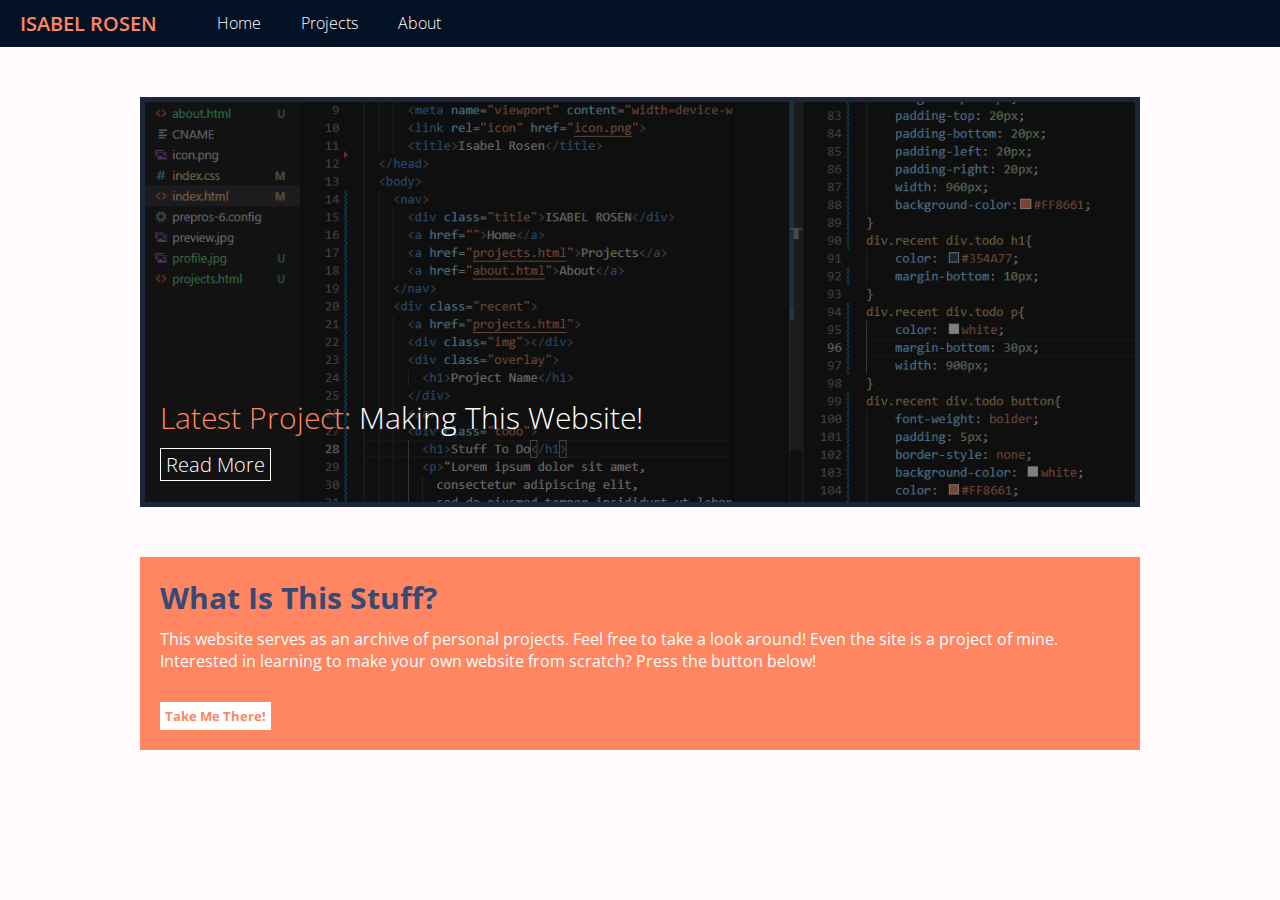
<file: index.html>
<!doctype html>
<html>
    <head>
        <meta name="viewport" content="width=device-width" />
        <link rel="stylesheet" type="text/css" href="site.css">
        <link rel="stylesheet" type="text/css" href="home.css">
        <link rel="preconnect" href="https://fonts.googleapis.com">
  <link rel="preconnect" href="https://fonts.gstatic.com" crossorigin>
  <link href="https://fonts.googleapis.com/css2?family=Open+Sans:wght@300;400;500;600;700;800&display=swap" rel="stylesheet">
	    <!--<link rel="stylesheet" type="text/css" href="home_mobile.css" media="screen  and (max-width: 40em)"/>-->
        <meta name="viewport" content="width=device-width, initial-scale=1">
        <link rel="icon" href="icon.png">
        <title>Isabel Rosen</title>
    </head>
    <body>
      <nav>
        <div class="title">ISABEL ROSEN</div>
        <a href="">Home</a>
        <a href="projects.html">Projects</a>
        <a href="about.html">About</a>
      </nav>
      <div class="recent">
        <a href="projectpage.html">
        <div class="wrapper">
          <div class="img"></div>
          <div class="overlay">
            <h1><span class="accent">Latest Project:</span> Making This Website!</h1>
            <button>Read More</button>
          </div>
        </div>
        </a>
        <div class="todo">
          <h1>What Is This Stuff?</h1>
          <p>This website serves as an archive of personal projects. Feel free to take a look around!
            Even the site is a project of mine.
            Interested in learning to make your own website from scratch? Press the button below!
          </p>
          <a href="projectpage.html"><button>Take Me There!</button></a>
        </div>
      </div>
    </body>
</html>
</file>
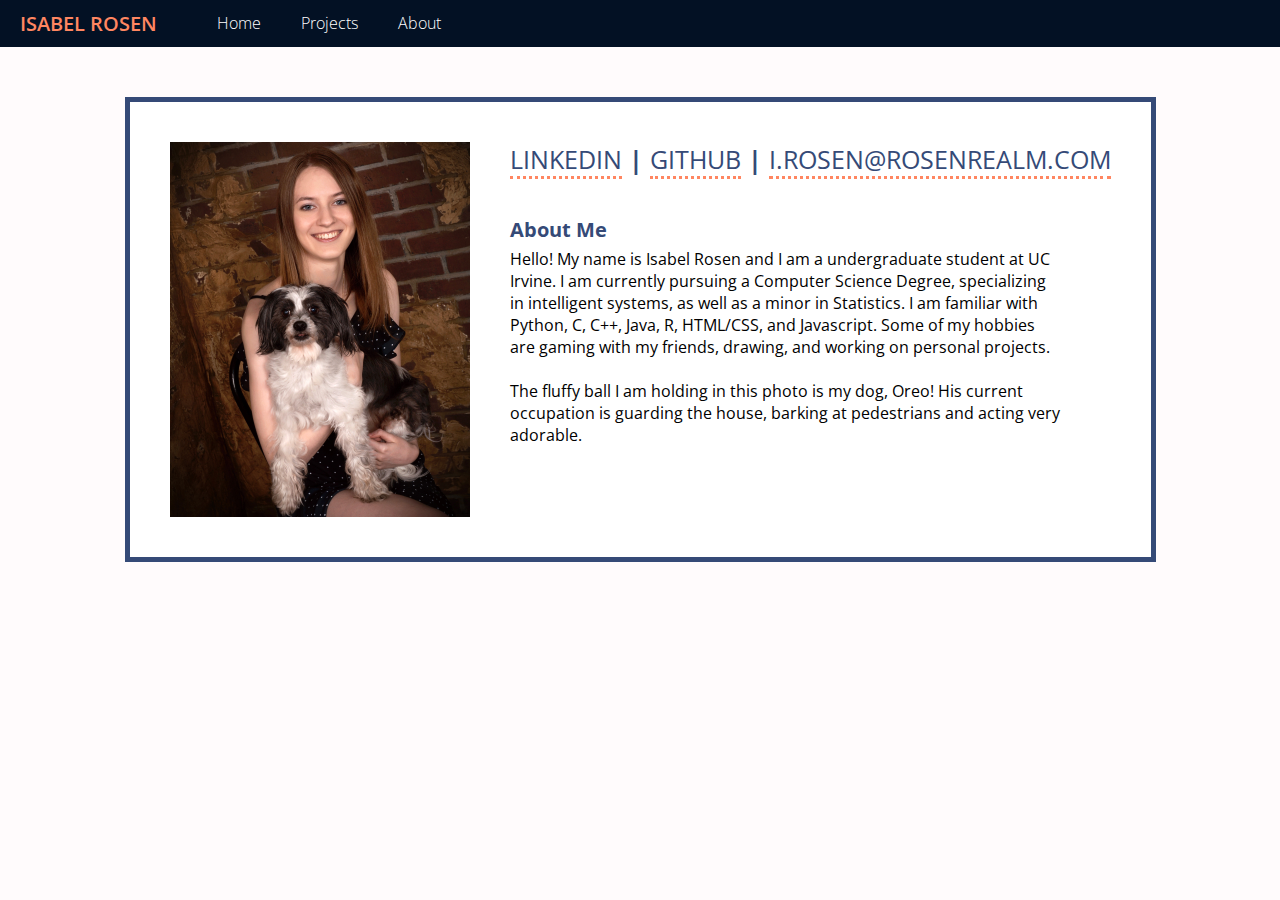
<file: about.html>
<!doctype html>
<html>
    <head>
        <link rel="stylesheet" type="text/css" href="site.css">
        <link rel="stylesheet" type="text/css" href="about.css">
        <link rel="preconnect" href="https://fonts.googleapis.com">
  <link rel="preconnect" href="https://fonts.gstatic.com" crossorigin>
  <link href="https://fonts.googleapis.com/css2?family=Open+Sans:wght@300;400;500;600;700;800&display=swap" rel="stylesheet">
	    <!--<link rel="stylesheet" type="text/css" href="home_mobile.css" media="screen  and (max-width: 40em)"/>-->
        <meta name="viewport" content="width=device-width, initial-scale=1">
        <link rel="icon" href="icon.png">
        <title>Isabel Rosen</title>
    </head>
    <body>
      <nav>
        <div class="title">ISABEL ROSEN</div>
        <a href="/">Home</a>
        <a href="projects.html">Projects</a>
        <a href="">About</a>
      </nav>
      <div class="about">
        <img src="profile.jpg">
        <div class="info">
            <h2><a href="http://linkedin.com/in/isabel-rosen">LINKEDIN</a> | <a href="https://github.com/Retronomia">GITHUB</a> | <a href="mailto:i.rosen@rosenrealm.com">I.ROSEN@ROSENREALM.COM</a></h2>
            <h3>About Me</h3>
            <p>
              Hello! My name is Isabel Rosen and I am a undergraduate student at UC Irvine. I am currently
              pursuing a Computer Science Degree, specializing in intelligent systems,
              as well as a minor in Statistics.
              I am familiar with Python, C, C++, Java, R, HTML/CSS, and Javascript.
              Some of my hobbies are gaming with my friends, drawing,
              and working on personal projects.<br><br>
              The fluffy ball I am holding in this photo is my dog, Oreo!
               His current occupation is guarding the house, barking at
                pedestrians and acting very adorable.
            </p>
        </div>
      </div>
    </body>
</html>
</file>
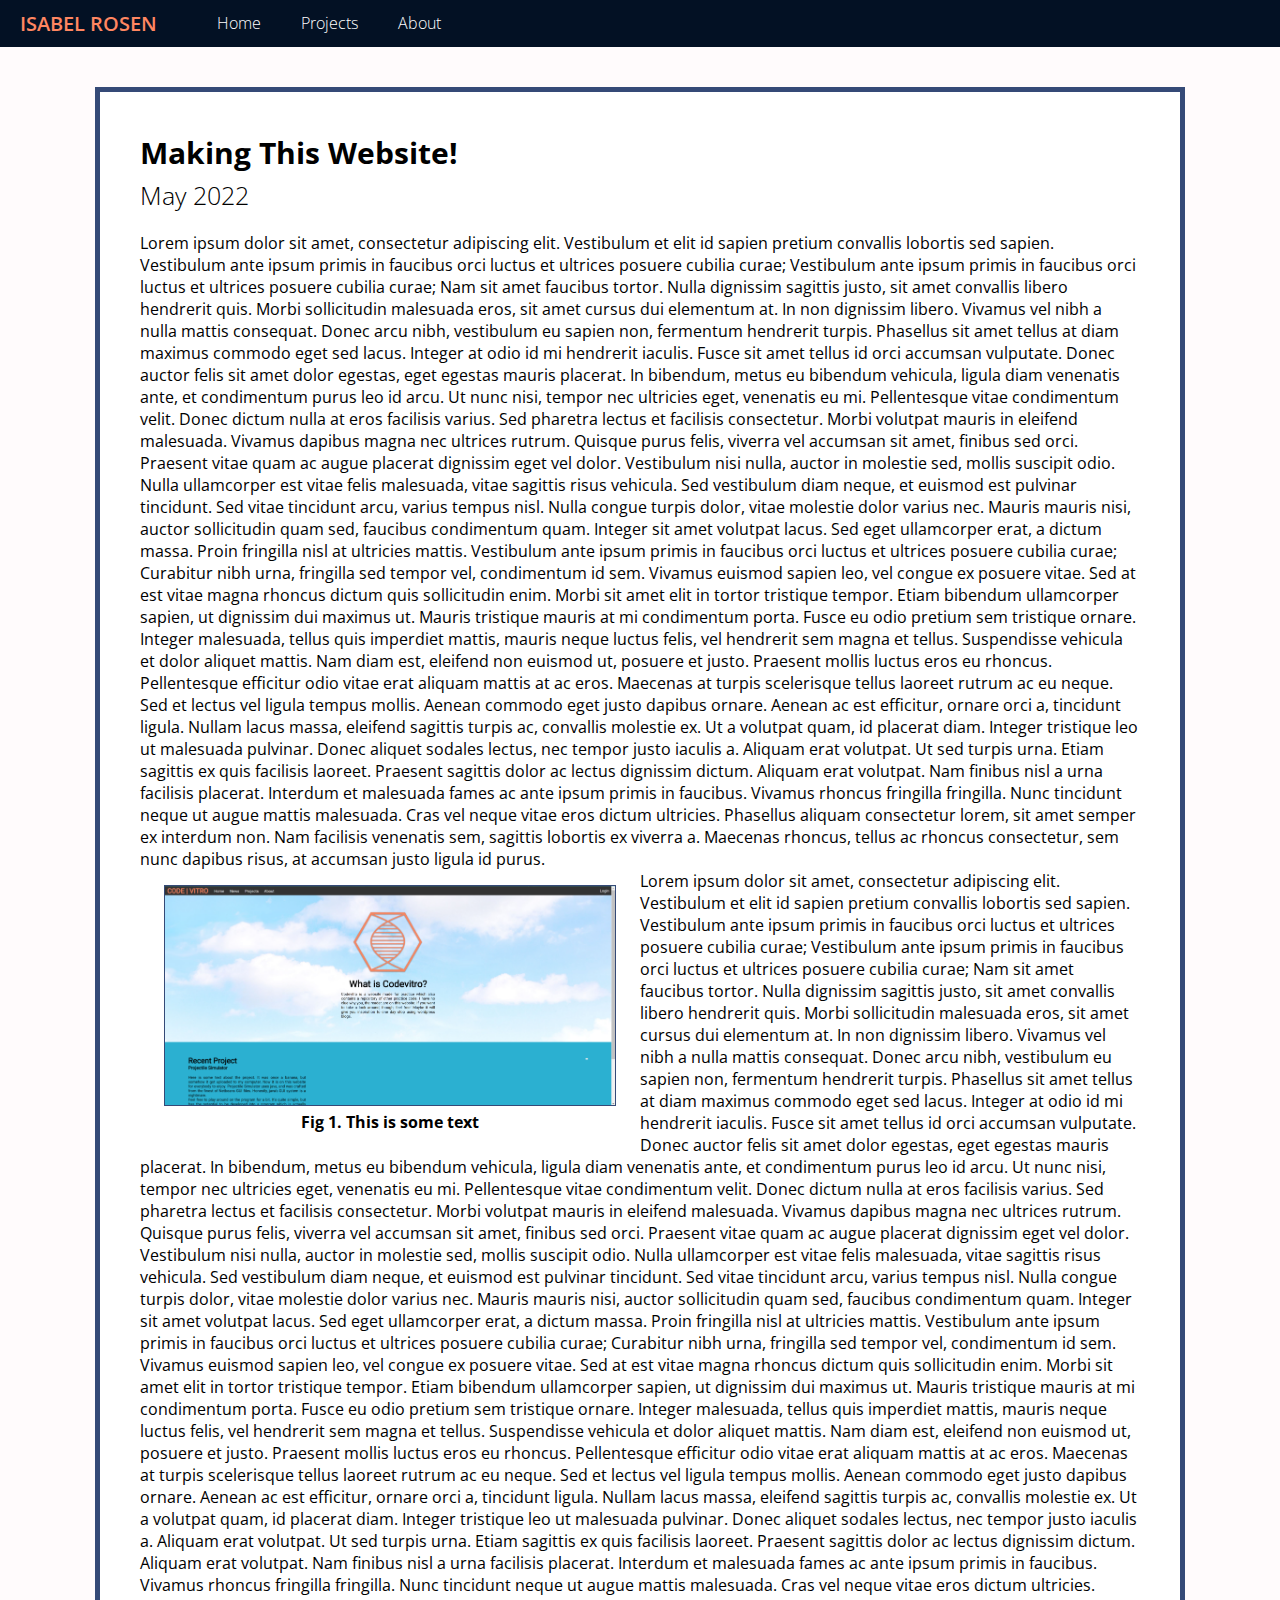
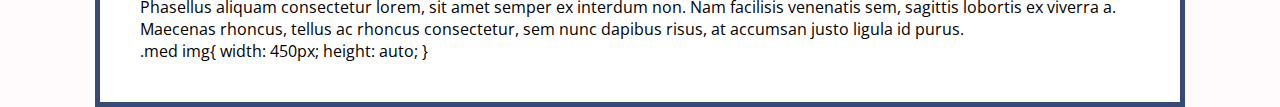
<file: projectpage.html>
<!doctype html>
<html>
    <head>
        <link rel="stylesheet" type="text/css" href="site.css">
        <link rel="stylesheet" type="text/css" href="projectpage.css">
        <link rel="preconnect" href="https://fonts.googleapis.com">
  <link rel="preconnect" href="https://fonts.gstatic.com" crossorigin>
  <link href="https://fonts.googleapis.com/css2?family=Inconsolata&family=Open+Sans:wght@600;800&display=swap" rel="stylesheet">
  <link href="https://fonts.googleapis.com/css2?family=Open+Sans:wght@300;400;500;600;700;800&display=swap" rel="stylesheet">
	    <!--<link rel="stylesheet" type="text/css" href="home_mobile.css" media="screen  and (max-width: 40em)"/>-->
        <meta name="viewport" content="width=device-width, initial-scale=1">
        <link rel="icon" href="icon.png">
        <title>Isabel Rosen</title>
    </head>
    <body>
      <nav>
        <div class="title">ISABEL ROSEN</div>
        <a href="/">Home</a>
        <a href="projects.html">Projects</a>
        <a href="about.html">About</a>
      </nav>
      <div class="page">
        <!--<img class="splash" src="splash.png">-->
        <h1>Making This Website!</h1>
        <h2>May 2022</h2>
        <p>
          Lorem ipsum dolor sit amet, consectetur adipiscing elit. Vestibulum et elit id sapien pretium convallis lobortis sed sapien. Vestibulum ante ipsum primis in faucibus orci luctus et ultrices posuere cubilia curae; Vestibulum ante ipsum primis in faucibus orci luctus et ultrices posuere cubilia curae; Nam sit amet faucibus tortor. Nulla dignissim sagittis justo, sit amet convallis libero hendrerit quis. Morbi sollicitudin malesuada eros, sit amet cursus dui elementum at. In non dignissim libero. Vivamus vel nibh a nulla mattis consequat. Donec arcu nibh, vestibulum eu sapien non, fermentum hendrerit turpis. Phasellus sit amet tellus at diam maximus commodo eget sed lacus. Integer at odio id mi hendrerit iaculis. Fusce sit amet tellus id orci accumsan vulputate. Donec auctor felis sit amet dolor egestas, eget egestas mauris placerat. In bibendum, metus eu bibendum vehicula, ligula diam venenatis ante, et condimentum purus leo id arcu. Ut nunc nisi, tempor nec ultricies eget, venenatis eu mi.

          Pellentesque vitae condimentum velit. Donec dictum nulla at eros facilisis varius. Sed pharetra lectus et facilisis consectetur. Morbi volutpat mauris in eleifend malesuada. Vivamus dapibus magna nec ultrices rutrum. Quisque purus felis, viverra vel accumsan sit amet, finibus sed orci. Praesent vitae quam ac augue placerat dignissim eget vel dolor. Vestibulum nisi nulla, auctor in molestie sed, mollis suscipit odio. Nulla ullamcorper est vitae felis malesuada, vitae sagittis risus vehicula. Sed vestibulum diam neque, et euismod est pulvinar tincidunt.
          
          Sed vitae tincidunt arcu, varius tempus nisl. Nulla congue turpis dolor, vitae molestie dolor varius nec. Mauris mauris nisi, auctor sollicitudin quam sed, faucibus condimentum quam. Integer sit amet volutpat lacus. Sed eget ullamcorper erat, a dictum massa. Proin fringilla nisl at ultricies mattis. Vestibulum ante ipsum primis in faucibus orci luctus et ultrices posuere cubilia curae; Curabitur nibh urna, fringilla sed tempor vel, condimentum id sem. Vivamus euismod sapien leo, vel congue ex posuere vitae. Sed at est vitae magna rhoncus dictum quis sollicitudin enim. Morbi sit amet elit in tortor tristique tempor. Etiam bibendum ullamcorper sapien, ut dignissim dui maximus ut. Mauris tristique mauris at mi condimentum porta. Fusce eu odio pretium sem tristique ornare.
          
          Integer malesuada, tellus quis imperdiet mattis, mauris neque luctus felis, vel hendrerit sem magna et tellus. Suspendisse vehicula et dolor aliquet mattis. Nam diam est, eleifend non euismod ut, posuere et justo. Praesent mollis luctus eros eu rhoncus. Pellentesque efficitur odio vitae erat aliquam mattis at ac eros. Maecenas at turpis scelerisque tellus laoreet rutrum ac eu neque. Sed et lectus vel ligula tempus mollis. Aenean commodo eget justo dapibus ornare. Aenean ac est efficitur, ornare orci a, tincidunt ligula. Nullam lacus massa, eleifend sagittis turpis ac, convallis molestie ex. Ut a volutpat quam, id placerat diam. Integer tristique leo ut malesuada pulvinar. Donec aliquet sodales lectus, nec tempor justo iaculis a.
          
          Aliquam erat volutpat. Ut sed turpis urna. Etiam sagittis ex quis facilisis laoreet. Praesent sagittis dolor ac lectus dignissim dictum. Aliquam erat volutpat. Nam finibus nisl a urna facilisis placerat. Interdum et malesuada fames ac ante ipsum primis in faucibus. Vivamus rhoncus fringilla fringilla. Nunc tincidunt neque ut augue mattis malesuada. Cras vel neque vitae eros dictum ultricies. Phasellus aliquam consectetur lorem, sit amet semper ex interdum non. Nam facilisis venenatis sem, sagittis lobortis ex viverra a. Maecenas rhoncus, tellus ac rhoncus consectetur, sem nunc dapibus risus, at accumsan justo ligula id purus.
        </p>
        <div class="med float-left">
          <img src="projects/1-website/oldsite.png">
          <h4 class="caption">Fig 1. This is some text</h4>
        </div>
        <p>
          Lorem ipsum dolor sit amet, consectetur adipiscing elit. Vestibulum et elit id sapien pretium convallis lobortis sed sapien. Vestibulum ante ipsum primis in faucibus orci luctus et ultrices posuere cubilia curae; Vestibulum ante ipsum primis in faucibus orci luctus et ultrices posuere cubilia curae; Nam sit amet faucibus tortor. Nulla dignissim sagittis justo, sit amet convallis libero hendrerit quis. Morbi sollicitudin malesuada eros, sit amet cursus dui elementum at. In non dignissim libero. Vivamus vel nibh a nulla mattis consequat. Donec arcu nibh, vestibulum eu sapien non, fermentum hendrerit turpis. Phasellus sit amet tellus at diam maximus commodo eget sed lacus. Integer at odio id mi hendrerit iaculis. Fusce sit amet tellus id orci accumsan vulputate. Donec auctor felis sit amet dolor egestas, eget egestas mauris placerat. In bibendum, metus eu bibendum vehicula, ligula diam venenatis ante, et condimentum purus leo id arcu. Ut nunc nisi, tempor nec ultricies eget, venenatis eu mi.

          Pellentesque vitae condimentum velit. Donec dictum nulla at eros facilisis varius. Sed pharetra lectus et facilisis consectetur. Morbi volutpat mauris in eleifend malesuada. Vivamus dapibus magna nec ultrices rutrum. Quisque purus felis, viverra vel accumsan sit amet, finibus sed orci. Praesent vitae quam ac augue placerat dignissim eget vel dolor. Vestibulum nisi nulla, auctor in molestie sed, mollis suscipit odio. Nulla ullamcorper est vitae felis malesuada, vitae sagittis risus vehicula. Sed vestibulum diam neque, et euismod est pulvinar tincidunt.
          
          Sed vitae tincidunt arcu, varius tempus nisl. Nulla congue turpis dolor, vitae molestie dolor varius nec. Mauris mauris nisi, auctor sollicitudin quam sed, faucibus condimentum quam. Integer sit amet volutpat lacus. Sed eget ullamcorper erat, a dictum massa. Proin fringilla nisl at ultricies mattis. Vestibulum ante ipsum primis in faucibus orci luctus et ultrices posuere cubilia curae; Curabitur nibh urna, fringilla sed tempor vel, condimentum id sem. Vivamus euismod sapien leo, vel congue ex posuere vitae. Sed at est vitae magna rhoncus dictum quis sollicitudin enim. Morbi sit amet elit in tortor tristique tempor. Etiam bibendum ullamcorper sapien, ut dignissim dui maximus ut. Mauris tristique mauris at mi condimentum porta. Fusce eu odio pretium sem tristique ornare.
          
          Integer malesuada, tellus quis imperdiet mattis, mauris neque luctus felis, vel hendrerit sem magna et tellus. Suspendisse vehicula et dolor aliquet mattis. Nam diam est, eleifend non euismod ut, posuere et justo. Praesent mollis luctus eros eu rhoncus. Pellentesque efficitur odio vitae erat aliquam mattis at ac eros. Maecenas at turpis scelerisque tellus laoreet rutrum ac eu neque. Sed et lectus vel ligula tempus mollis. Aenean commodo eget justo dapibus ornare. Aenean ac est efficitur, ornare orci a, tincidunt ligula. Nullam lacus massa, eleifend sagittis turpis ac, convallis molestie ex. Ut a volutpat quam, id placerat diam. Integer tristique leo ut malesuada pulvinar. Donec aliquet sodales lectus, nec tempor justo iaculis a.
          
          Aliquam erat volutpat. Ut sed turpis urna. Etiam sagittis ex quis facilisis laoreet. Praesent sagittis dolor ac lectus dignissim dictum. Aliquam erat volutpat. Nam finibus nisl a urna facilisis placerat. Interdum et malesuada fames ac ante ipsum primis in faucibus. Vivamus rhoncus fringilla fringilla. Nunc tincidunt neque ut augue mattis malesuada. Cras vel neque vitae eros dictum ultricies. Phasellus aliquam consectetur lorem, sit amet semper ex interdum non. Nam facilisis venenatis sem, sagittis lobortis ex viverra a. Maecenas rhoncus, tellus ac rhoncus consectetur, sem nunc dapibus risus, at accumsan justo ligula id purus.
        </p>
        <p class="code">
          <span class="y">.med img</span>{
            <span class="b">width:</span> <span class="g">450px</span>;
            <span class="b">height:</span> <span class="r">auto</span>;
          }
        </p>
      </div>
    </body>
</html>
</file>
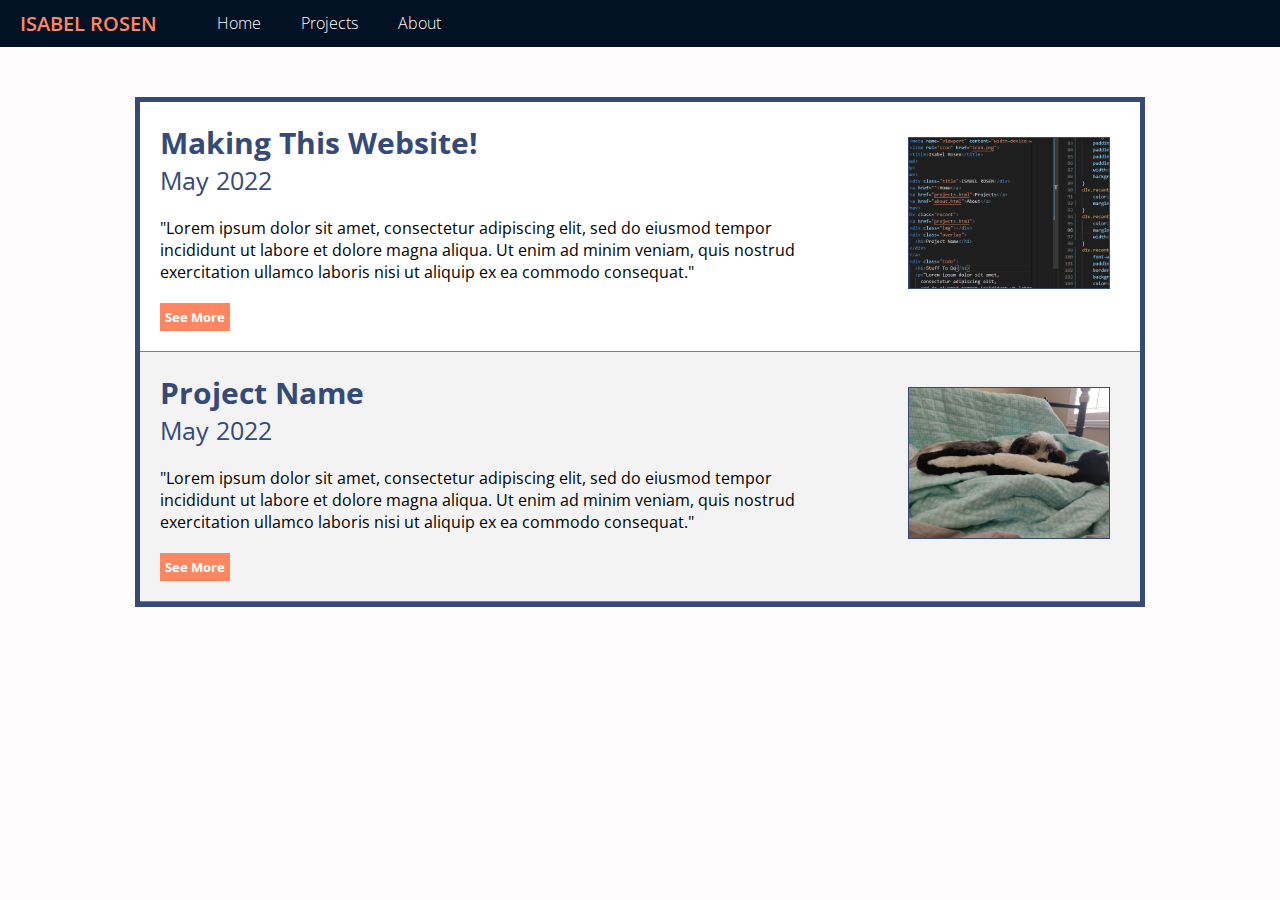
<file: projects.html>
<!doctype html>
<html>
    <head>
        <link rel="stylesheet" type="text/css" href="site.css">
        <link rel="stylesheet" type="text/css" href="projects.css">
        <link rel="preconnect" href="https://fonts.googleapis.com">
  <link rel="preconnect" href="https://fonts.gstatic.com" crossorigin>
  <link href="https://fonts.googleapis.com/css2?family=Open+Sans:wght@300;400;500;600;700;800&display=swap" rel="stylesheet">
	    <!--<link rel="stylesheet" type="text/css" href="home_mobile.css" media="screen  and (max-width: 40em)"/>-->
        <meta name="viewport" content="width=device-width, initial-scale=1">
        <link rel="icon" href="icon.png">
        <title>Isabel Rosen</title>
    </head>
    <body>
      <nav>
        <div class="title">ISABEL ROSEN</div>
        <a href="/">Home</a>
        <a href="">Projects</a>
        <a href="about.html">About</a>
      </nav>
      <div class="project">
        <div class="section">
          <div>
            <h1>Making This Website!</h1>
            <h2>May 2022</h2>
            <p>"Lorem ipsum dolor sit amet,
               consectetur adipiscing elit, 
               sed do eiusmod tempor incididunt ut labore et dolore
                magna aliqua. Ut enim ad minim veniam, 
                quis nostrud exercitation ullamco laboris nisi ut
                 aliquip ex ea commodo consequat."</p>
            <a href="projectpage.html"><button>See More</button></a>
          </div>
          <img src="projects/1-website/images/splash.png">
        </div>
        <div class="section">
          <div>
            <h1>Project Name</h1>
            <h2>May 2022</h2>
            <p>"Lorem ipsum dolor sit amet,
              consectetur adipiscing elit, 
              sed do eiusmod tempor incididunt ut labore et dolore
               magna aliqua. Ut enim ad minim veniam, 
               quis nostrud exercitation ullamco laboris nisi ut
                aliquip ex ea commodo consequat."</p>
            <button>See More</button>
          </div>
          <img src="preview.jpg">
        </div>
      </div>
    </body>
</html>
</file>
<file: site.css>
/* Landscape phones and down */
@media (max-width: 480px) {
    /*FONT SIZES*/
    h1{
        font-size: 20px;
    }
    h2{
        font-size: 18px;
    }
    h3{
        font-size: 15px;
    }
    p{
        font-size: 13px;
    }
    code{
        font-size: 13px;
    }
    /*==========*/
    nav{
        position: fixed;
        z-index: 99999;
        top: 0;
        width: 100%;
    }
    nav .title{
        padding-left: 10px;
        padding-right: 5px;
        font-size: 15px;
    }
    nav a{
        padding-top: 5px;
        padding-left: 8px;
        padding-right: 10px;
        font-size: 20px;
    }
}

/* Landscape phone to portrait tablet */
@media (min-width: 481px) and (max-width: 767px) {
    /*FONT SIZES*/
    h1{
        font-size: 25px;
    }
    h2{
        font-size: 20px;
    }
    h3{
        font-size: 18px;
    }
    p{
        font-size: 16px;
    }
    code{
        font-size: 16px;
    }
    /*==========*/
    nav .title{
        padding-left: 20px;
        padding-right: 20px;
        font-size: 18px;
    }
    nav a{
        padding-top: 10px;
        padding-left: 20px;
        padding-right: 20px;
        font-size: 18px;
    }
}

/* Portrait tablet to landscape and desktop */
@media (min-width: 768px) and (max-width: 1099px) {
    /*FONT SIZES*/
    h1{
        font-size: 30px;
    }
    h2{
        font-size: 25px;
    }
    h3{
        font-size: 20px;
    }
    p{
        font-size: 16px;
    }
    code{
        font-size: 16px;
    }
    /*==========*/
    nav .title{
        padding-left: 20px;
        padding-right: 20px;
        font-size: 30px;
    }
    nav a{
        padding-top: 10px;
        padding-left: 20px;
        padding-right: 20px;
        font-size: 25px;
    }
}

/* Large desktop */
@media (min-width: 1100px) {
    /*FONT SIZES*/
    h1{
        font-size: 30px;
    }
    h2{
        font-size: 25px;
    }
    h3{
        font-size: 20px;
    }
    p{
        font-size: 16px;
    }
    code{
        font-size: 16px;
    }
    /*==========*/
    nav .title{
        padding-left: 20px;
        padding-right: 20px;
        font-size: 20px;
    }
    nav a{
        padding-top: 12px;
        padding-left: 20px;
        padding-right: 20px;
        font-size: 16px;
    }
}


*{
    margin:0;
    padding:0;
    font-family: 'Open Sans', sans-serif;
}
html{
    min-height:100%;
}

nav {
    width:100%;
    background-color: #031124;
    display: flex;
}
nav .title{
    font-weight:600;
    color: #FF8661;
    padding-top: 10px;
    padding-bottom: 10px;
    margin-right: 20px;
}
nav a{
    font-weight: lighter;
    color: white;
    cursor: pointer;
    text-decoration: none;
    transition-duration: 0.2s;
}
nav a:hover{
    padding-top: 15px;
    border-bottom: 2px solid #FF8661;
    background-color: #051c3b;
    transition-duration: 0.2s;
}
body{
    background-color: #FFFBFC;
}
.accent{
    color: #FF8661;
}
</file>
<file: home.css>
/*HOME*/
/* Landscape phones and down */
@media (max-width: 530px) {
    div.recent{
        width: 300px;
    }
    div.recent div.img {
        width: 300px;
        height: 200px;
    }
    div.recent div.overlay{
        top: 20px;
        right: -20px;
    }
    div.recent div.todo p{
        width: 250px;
    }
    div.recent div.todo{
        width: 265px;
    }
}

/* Landscape phone to portrait tablet */
@media (min-width: 531px) and (max-width: 767px) {
    div.recent{
        width: 470px;
    }
    div.recent div.img {
        width: 470px;
        height: 300px;
    }
    div.recent div.overlay{
        top: 210px;
        right: -20px;
    }
    div.recent div.todo p{
        width: 400px;
    }
    div.recent div.todo{
        width: 440px;
    }
}

/* Portrait tablet to landscape and desktop */
@media (min-width: 768px) and (max-width: 1099px) {
    div.recent{
        width: 700px;
    }
    div.recent div.img {
        width: 700px;
        height: 400px;
    }
    div.recent div.overlay{
        top: 300px;
        right: -20px;
    }
    div.recent div.todo p{
        width: 650px;
    }
    div.recent div.todo{
        width: 670px;
    }
}

/* Large desktop */
@media (min-width: 1100px) {
    div.recent{
        width: 1000px;
    }
    div.recent div.img {
        width: 990px;
        height: 400px;
    }
    div.recent div.overlay{
        top: 300px;
        right: -20px;
    }
    div.recent div.todo p{
        width: 900px;
    }
    div.recent div.todo{
        width: 960px;
    }
}


div.recent{
    position: relative;
    margin-top: 50px;
    margin-left: auto;
    margin-right: auto;
}
div.recent div.img {
    margin-left:auto;
    margin-right:auto;
    border-style: solid;
    border-color: #354A77;
    border-width: 5px;
    filter: brightness(50%);
    background-image: url("projects/1-website/images/splash.png");
    background-size: cover;
    overflow:hidden;
    z-index:-1;
    transition-duration: 0.2s;
}

div.recent div.wrapper:hover div.img {
    filter: brightness(60%);
    transition-duration: 0.2s;
}
div.recent div.overlay{
    position:absolute;
    display: block;
    z-index: 999;
    width:100%;
}

div.recent div.overlay h1{
    font-weight: lighter;
    color: white;
    margin-bottom: 10px;
}
div.recent div.overlay button{
    font-weight: lighter;
    color: white;
    background-color: transparent;
    border-style: solid;
    border-width: 1px;
    border-color: white;
    font-size: 20px;
    padding-top: 2px;
    padding-bottom: 2px;
    padding-left: 5px;
    padding-right: 5px;
    cursor: pointer;
    transition-duration: 0.2s;
}
div.recent div.overlay button:hover{
    background-color: #051c3b;
    transition-duration: 0.2s;
}
div.recent div.todo{
    margin-top: 50px;
    padding-top: 20px;
    padding-bottom: 20px;
    padding-left: 20px;
    padding-right: 20px;
    background-color:#FF8661;
}
div.recent div.todo h1{
    color: #354A77;
    margin-bottom: 10px;
}
div.recent div.todo p{
    color: white;
    margin-bottom: 30px;
}
div.recent div.todo button{
    font-weight: bolder;
    padding: 5px;
    border-style: none;
    background-color: white;
    color: #FF8661;
    cursor: pointer;
    transition-duration: 0.2s;
}
div.recent div.todo button:hover{
    background-color: #354A77;
    transition-duration: 0.4s;
}
</file>
<file: about.css>
/* Landscape phones and down */
@media (max-width: 530px) {
    div.about{
        padding-top: 40px;
        padding-bottom: 40px;
        width: 250px;
        padding-left: 10px;
        padding-right: 10px;
        flex-direction: column;
        text-align: center;
        display: flex;
    }
    div.about img{
        width: 100px;
        height: auto;
        margin-bottom: 20px;
        margin-left: auto;
        margin-right: auto;
    }
    div.about p{
        width: 250px;
    }
    div.about h2{
        text-align: center;
    }
}

/* Landscape phone to portrait tablet */
@media (min-width: 531px) and (max-width: 767px) {
    div.about{
        padding-top: 40px;
        padding-left: 10px;
        padding-right: 10px;
        padding-bottom: 40px;
        width: 400px;
        flex-direction: column;
        text-align: center;
        display: flex;
    }
    div.about img{
        width: 200px;
        height: auto;
        margin-left: auto;
        margin-right: auto;
        margin-bottom: 20px;
        text-align: center;
    }
    div.about p{
        width: 380px;
    }
    div.about h2{
        text-align: center;
    }
}

/* Portrait tablet to landscape and desktop */
@media (min-width: 768px) and (max-width: 1099px) {
    div.about{
        display: flex;
        padding-top: 40px;
        padding-left: 40px;
        padding-right: 40px;
        padding-bottom: 40px;
        width: 600px;
        align-items: flex-start
    }
    div.about img{
        width: 200px;
        height: auto;
        margin-right: 30px;
    }
    div.about p{
        width: 400px;
    }
}

/* Large desktop */
@media (min-width: 1100px) {
    div.about{
        display: flex;
        padding-top: 40px;
        padding-left: 40px;
        padding-right: 40px;
        padding-bottom: 40px;
        width: fit-content;
        align-items: flex-start
    }
    div.about img{
        width: 300px;
        height: auto;
        margin-right: 40px;
    }
    div.about p{
        width: 550px;
    }
    
}


div.about{
    /*#E9EBE4*/
    background-color: white;
    margin-top: 50px;
    margin-left: auto;
    margin-right: auto;
    border-style: solid;
    border-color: #354A77;
    border-width: 5px;
}
div.about img{
    order: 1;
}
div.about div.info{
    order:2;
}
div.about h2{
    color: #354A77;
    margin-bottom: 40px;
}
div.about h2 a{
    font-weight: lighter;
    color: #354A77;
    text-decoration: none;
    cursor: pointer;
    border-bottom: .15em dotted #FF8661;
    transition-duration: 0.2s;
}
div.about h2 a:hover{
    color: #5579c5;
    border-bottom: .15em dotted  #f7a7aa;
    transition-duration: 0.2s;
}

div.about h3{
    font-weight: bolder;
    color: #354A77;
    margin-bottom: 5px;
}
</file>
<file: projectpage.css>
/* Landscape phones and down */
@media (max-width: 530px) {
    div.page{
        margin-top: 80px;
        width: 200px;
    } 
}

/* Landscape phone to portrait tablet */
@media (min-width: 531px) and (max-width: 767px) {
    div.page{
        margin-top: 40px;
        width: 450px;
    }  
}

/* Portrait tablet to landscape and desktop */
@media (min-width: 768px) and (max-width: 1099px) {
    div.page{
        margin-top: 40px;
        width: 600px;
    } 
}

/* Large desktop */
@media (min-width: 1100px) {
    div.page{
        margin-top: 40px;
        width: 1000px;
    }  
}



/*PAGE*/
div.page{
    background-color: white;
    margin-left: auto;
    margin-right: auto;
    padding: 40px;
    border-style: solid;
    border-color: #354A77;
    border-width: 5px;
}

div.page h1{
    margin-bottom: 5px;
}

div.page h2{
    font-weight: lighter;
    margin-bottom: 20px;
}
div img {
    margin-top: 15px;
    width: 995px;
    height: 150px;
    border-style: solid;
    border-color: #354A77;
    border-width: 1px;
    object-fit: cover;
    
}

.float-left{
    float:left;
}
.float-center{
    margin-left: auto;
    margin-right: auto;
}
.float-right{
    float:right;
}

.small{
    width: 300px;
    height:fit-content;
    text-align: center;
    margin-bottom: 2px;
}
.small img{
    width: 250px;
    height: auto;
}

.med{
    width: 500px;
    height:fit-content;
    text-align: center;
    margin-bottom: 2px;
}
.med img{
    width: 450px;
    height: auto;
}

.large{
    width: 700px;
    height:fit-content;
    text-align: center;
    margin-bottom: 2px;
}
.large img{
    width: 650px;
    height: auto;
}

u{
    text-decoration:none;
    color: #01a1c1;
}
b{
    font-weight: normal;
    color: #ee8f00;
}
i{
    font-style: normal;
    color: rgb(44, 125, 44);
}

code{
    display:flex;
    flex-direction: column;
    width:fit-content;
    background-color: #FFFBFC;
    border-style: solid;
    border-color: #354A77;
    border-width: 1px;
    padding-right: 20px;
    margin-right:auto;
    margin-left:auto;
    margin-top: 20px;
    margin-bottom: 20px;
    border-radius:10px;
    padding-top:10px;
    padding-bottom:10px;
}
code pre{
    width:max-content;
    order:1;
    counter-increment:line;
}
code pre:nth-child(1)::before
{
    padding-top:10px;
}
code pre:nth-last-child(1)::before
{
    padding-bottom:10px;
}
code pre::before
{
    font-weight:lighter;
    color:grey;
    border-right: 1px solid grey;
  content:counter(line);
  padding-right: 10px;
  padding-left: 10px;
  margin-right: 20px;
  text-align: center;
}
</file>
<file: projects.css>
/* Landscape phones and down */
@media (max-width: 530px) {
    div.project {
        width: 350px;
    }
    div.project p{
        width: 320px;
    }
    div.project div.section img {
        margin-top: 15px;
        width: 0px;
        height: 0px;
    }
}

/* Landscape phone to portrait tablet */
@media (min-width: 531px) and (max-width: 767px) {
    div.project {
        width: 500px;
    }
    div.project p{
        width: 450px;
    }
    div.project div.section img {
        margin-top: 15px;
        width: 0px;
        height: 0px;
    }
}

/* Portrait tablet to landscape and desktop */
@media (min-width: 768px) and (max-width: 1099px) {
    div.project {
        width: 600px;
    }
    div.project p{
        width: 350px;
        margin-right: 50px;
    }
    div.project div.section img {
        margin-top: 50px;
        width: 150px;
        height: 100px;
    }
}

/* Large desktop */
@media (min-width: 1100px) {
    div.project {
        width: 1000px;
    }
    div.project p{
        width: 650px;
        margin-right: 50px;
    }
    div.project div.section img {
        margin-top: 15px;
        width: 200px;
        height: 150px;
    }
}

/*PROJECTS*/
div.project {
    position: relative;
    margin-top: 50px;
    margin-left: auto;
    margin-right: auto;
    border-style: solid;
    border-color: #354A77;
    border-width: 5px;
    background-color: #354A77;
}
div.project h1{
    font-weight: bolder;
    color: #354A77;
}
div.project h2{
    font-weight: normal;
    color: #354A77;
    margin-bottom: 20px;
}
div.project p{
    margin-bottom: 20px;
}
div.project button{
    font-weight: bolder;
    padding: 5px;
    border-style: none;
    background-color: #FF8661;
    color: white;
    cursor: pointer;
    transition-duration: 0.2s;
}
div.project button:hover{
    background-color: #f7a7aa;
    transition-duration: 0.2s;
}
div.project div.section {
    padding-top: 20px;
    padding-left: 20px;
    padding-right: 30px;
    padding-bottom: 20px;
    border-bottom: 1px solid grey;
    justify-content: space-between;
    display: flex;
}
div.project div.section img {
    border-style: solid;
    border-color: #354A77;
    border-width: 1px;
    object-fit: cover;
}
div.project div.section:nth-child(odd) {background: #FFF}
div.project div.section:nth-child(even) {background: rgb(243, 243, 243)}
</file>
